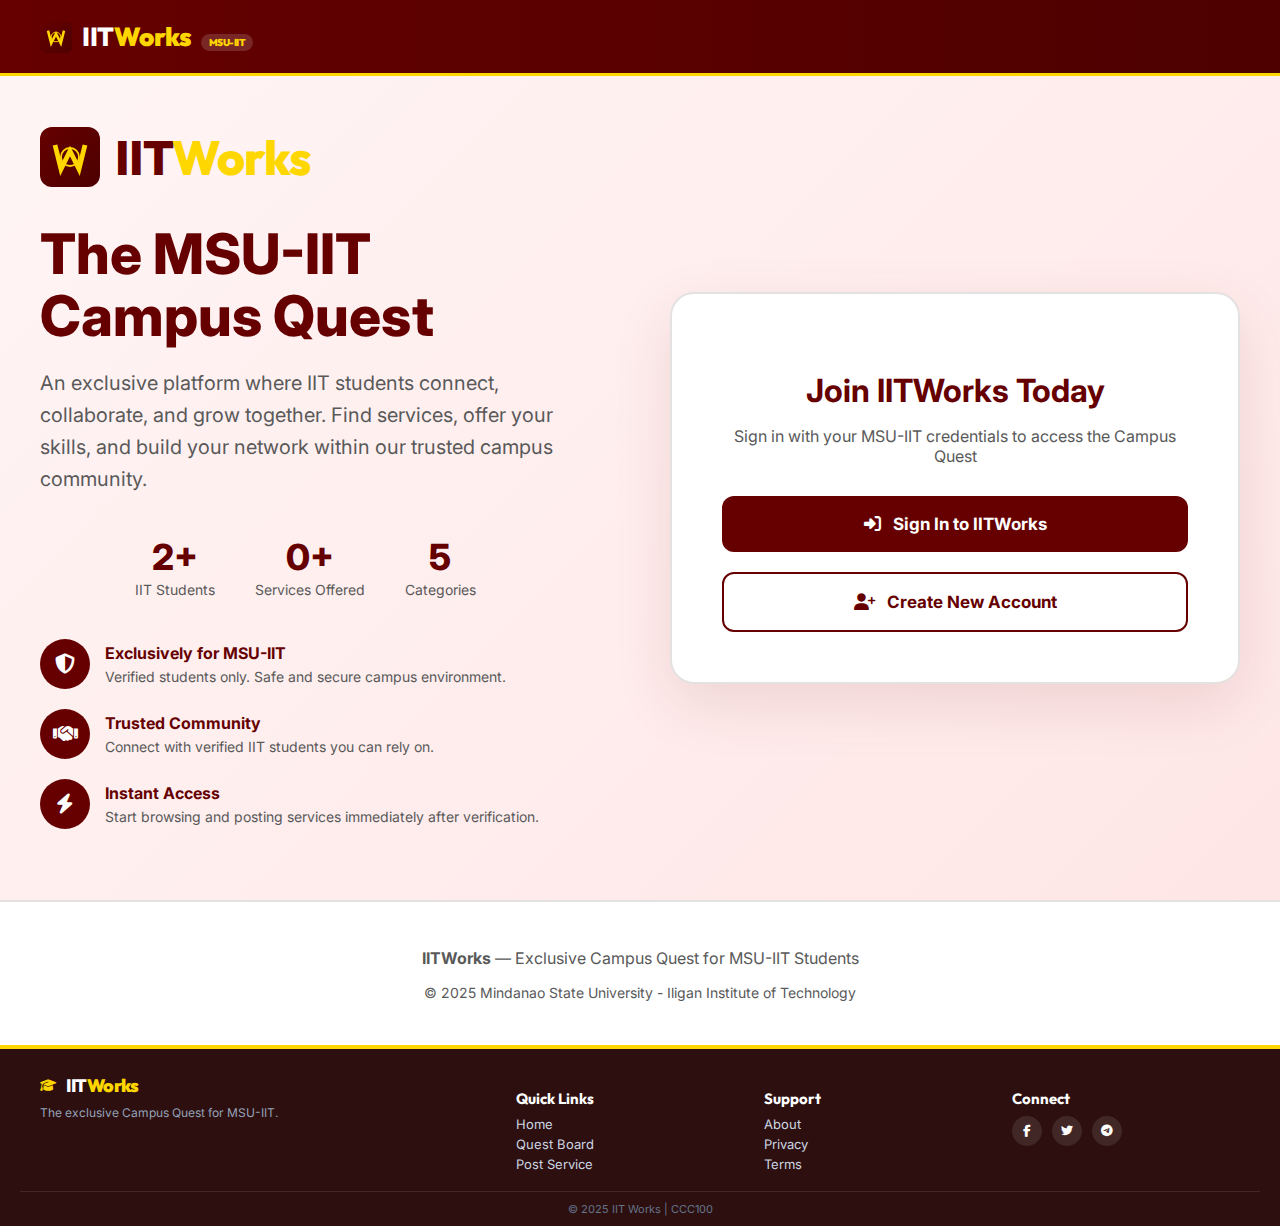
<file: admin.html>
<!DOCTYPE html>
<html lang="en">
<head>
  <meta charset="utf-8" />
  <meta name="viewport" content="width=device-width,initial-scale=1" />
  <title>Admin Panel — IITWorks MSU-IIT</title>
  
  <!-- Fonts & Icons -->
  <link href="https://fonts.googleapis.com/css2?family=Inter:wght@400;500;600;700&family=Outfit:wght@700;800&display=swap" rel="stylesheet">
  <link rel="stylesheet" href="https://cdnjs.cloudflare.com/ajax/libs/font-awesome/6.4.0/css/all.min.css">
  
  <!-- Common CSS -->
  <link rel="stylesheet" href="css/style.css">
  
  <style>
    .admin-container {
      max-width: 1200px;
      margin: 40px auto;
      padding: 20px;
    }
    
    .admin-header {
      text-align: center;
      margin-bottom: 40px;
      padding-bottom: 20px;
      border-bottom: 2px solid var(--border);
    }
    
    .admin-header h1 {
      color: var(--primary);
      font-size: 36px;
      margin-bottom: 10px;
    }
    
    .admin-tabs {
      display: flex;
      margin-bottom: 30px;
      background: #fff5f5;
      border-radius: 16px;
      padding: 6px;
      border: 2px solid var(--border);
    }
    
    .admin-tab {
      flex: 1;
      padding: 16px;
      text-align: center;
      font-weight: 700;
      cursor: pointer;
      color: var(--muted);
      border-radius: 12px;
      transition: all 0.3s;
      font-size: 16px;
    }
    
    .admin-tab:hover {
      background: rgba(102, 0, 0, 0.05);
    }
    
    .admin-tab.active {
      background: white;
      color: var(--primary);
      box-shadow: 0 4px 12px rgba(102, 0, 0, 0.1);
    }
    
    .admin-stats {
      display: grid;
      grid-template-columns: repeat(auto-fit, minmax(250px, 1fr));
      gap: 20px;
      margin-bottom: 40px;
    }
    
    .stat-card {
      background: white;
      padding: 25px;
      border-radius: 16px;
      border: 2px solid var(--border);
      text-align: center;
      box-shadow: 0 4px 12px rgba(0,0,0,0.05);
    }
    
    .stat-icon {
      width: 60px;
      height: 60px;
      background: linear-gradient(135deg, var(--primary), var(--primary-hover));
      color: white;
      border-radius: 50%;
      display: flex;
      align-items: center;
      justify-content: center;
      font-size: 24px;
      margin: 0 auto 15px;
    }
    
    .stat-number {
      font-size: 36px;
      font-weight: 800;
      color: var(--primary);
      display: block;
      margin-bottom: 5px;
    }
    
    .stat-label {
      color: var(--muted);
      font-size: 14px;
      font-weight: 600;
    }
    
    .admin-content {
      background: white;
      border-radius: 16px;
      padding: 30px;
      border: 2px solid var(--border);
      box-shadow: 0 8px 30px rgba(0,0,0,0.05);
    }
    
    .table-container {
      overflow-x: auto;
      margin-top: 20px;
    }
    
    .admin-table {
      width: 100%;
      border-collapse: collapse;
      font-size: 14px;
    }
    
    .admin-table th {
      background: #fff5f5;
      color: var(--primary);
      font-weight: 700;
      padding: 15px;
      text-align: left;
      border-bottom: 2px solid var(--border);
    }
    
    .admin-table td {
      padding: 15px;
      border-bottom: 1px solid var(--border);
      vertical-align: middle;
    }
    
    .admin-table tr:hover {
      background: #fff5f5;
    }
    
    .admin-table .actions {
      display: flex;
      gap: 10px;
    }
    
    .action-btn {
      padding: 8px 12px;
      border-radius: 6px;
      border: none;
      cursor: pointer;
      font-size: 12px;
      font-weight: 600;
      display: inline-flex;
      align-items: center;
      gap: 5px;
      transition: all 0.2s;
    }
    
    .delete-btn {
      background: #fee2e2;
      color: #dc2626;
      border: 1px solid #fecaca;
    }
    
    .delete-btn:hover {
      background: #dc2626;
      color: white;
    }
    
    .edit-btn {
      background: #dbeafe;
      color: #1d4ed8;
      border: 1px solid #bfdbfe;
    }
    
    .edit-btn:hover {
      background: #1d4ed8;
      color: white;
    }
    
    .role-badge {
      padding: 4px 12px;
      border-radius: 20px;
      font-size: 12px;
      font-weight: 700;
    }
    
    .role-admin {
      background: #fef3c7;
      color: #92400e;
    }
    
    .role-user {
      background: #d1fae5;
      color: #065f46;
    }
    
    .no-data {
      text-align: center;
      padding: 40px;
      color: var(--muted);
    }
    
    .search-box {
      margin-bottom: 20px;
      display: flex;
      gap: 10px;
    }
    
    .search-input {
      flex: 1;
      padding: 12px 16px;
      border: 2px solid #d1d5db;
      border-radius: 8px;
      font-size: 14px;
    }
    
    .search-input:focus {
      border-color: var(--primary);
      outline: none;
    }
    
    .category-stats {
      display: flex;
      flex-wrap: wrap;
      gap: 15px;
      margin-top: 20px;
    }
    
    .category-stat {
      padding: 10px 20px;
      background: #fff5f5;
      border-radius: 20px;
      font-size: 14px;
      font-weight: 600;
    }
    
    .category-stat.art {
      background: var(--art-tag);
      color: var(--art-text);
    }
    
    .category-stat.tech {
      background: var(--tech-tag);
      color: var(--tech-text);
    }
    
    .category-stat.acad {
      background: var(--acad-tag);
      color: var(--acad-text);
    }
    
    .category-stat.food {
      background: var(--food-tag);
      color: var(--food-text);
    }
    
    .category-stat.other {
      background: var(--other-tag);
      color: var(--other-text);
    }
    
    .delete-confirm-modal {
      position: fixed;
      top: 0;
      left: 0;
      width: 100%;
      height: 100%;
      background: rgba(0,0,0,0.5);
      display: flex;
      align-items: center;
      justify-content: center;
      z-index: 9999;
    }
    
    .delete-modal-content {
      background: white;
      padding: 30px;
      border-radius: 16px;
      max-width: 500px;
      width: 90%;
      box-shadow: 0 20px 60px rgba(0,0,0,0.3);
    }
    
    .delete-modal-header {
      color: #dc2626;
      margin-bottom: 15px;
      display: flex;
      align-items: center;
      gap: 10px;
    }
    
    .delete-modal-actions {
      display: flex;
      gap: 10px;
      justify-content: flex-end;
      margin-top: 20px;
    }
    
    @media (max-width: 768px) {
      .admin-table {
        font-size: 12px;
      }
      
      .admin-table th,
      .admin-table td {
        padding: 10px;
      }
      
      .actions {
        flex-direction: column;
      }
      
      .action-btn {
        width: 100%;
        justify-content: center;
      }
    }
  </style>
</head>
<body>

  <!-- Authentication check -->
  <script>
    document.addEventListener('DOMContentLoaded', function() {
        const user = JSON.parse(localStorage.getItem('currentUser') || 'null');
        if (!user || user.role !== 'admin') {
            // Redirect to landing page if not admin
            showSuccessMessage('Admin access required', 'error');
            setTimeout(() => {
                window.location.href = 'landing.html';
            }, 2000);
        }
    });
  </script>

  <header>
    <div class="hdr">
      <div class="nav-left">
        <a href="index.html" class="brand">
            <svg width="32" height="32" viewBox="0 0 100 100" xmlns="http://www.w3.org/2000/svg">
                <defs>
                    <linearGradient id="logoGrad" x1="0%" y1="0%" x2="100%" y2="100%">
                        <stop offset="0%" style="stop-color:#660000;stop-opacity:1" />
                        <stop offset="100%" style="stop-color:#4d0000;stop-opacity:1" />
                    </linearGradient>
                </defs>
                <rect x="0" y="0" width="100" height="100" rx="20" fill="url(#logoGrad)" />
                <path d="M25 30 L35 70 L50 40 L65 70 L75 30" stroke="#FFD700" stroke-width="8" fill="none"/>
                <circle cx="50" cy="50" r="15" fill="none" stroke="#FFD700" stroke-width="3"/>
            </svg>
            <div class="brand-text">IIT<span>Works</span> <span class="iit-badge">MSU-IIT</span></div>
        </a>
        <a href="index.html" class="nav-link">Home</a>
        <a href="directory.html" class="nav-link">Student Directory</a>
        <a href="admin.html" class="nav-link active">Admin Panel</a>
        <a href="landing2.html" style="background: var(--primary); color: white; padding: 8px 16px; border-radius: 20px; font-weight: 600; font-size: 13px; display: flex; align-items: center; gap: 6px; transition: 0.2s; text-decoration: none; border: 1px solid #FFD700; box-shadow: 0 2px 5px rgba(0,0,0,0.2);">
    <i class="fas fa-scroll"></i> Gig Quest
</a>
      </div>
      <div class="nav-right" id="navAuth">
        <!-- Will be populated by JavaScript -->
      </div>
    </div>
  </header>

  <div class="admin-container">
    <div class="admin-header">
      <h1><i class="fas fa-crown"></i> Admin Panel</h1>
      <p style="color: var(--muted);">Manage users, services, and platform settings</p>
    </div>
    
    <!-- Stats Cards -->
    <div class="admin-stats" id="adminStats">
      <div class="stat-card">
        <div class="stat-icon">
          <i class="fas fa-users"></i>
        </div>
        <span class="stat-number" id="totalUsers">0</span>
        <span class="stat-label">Total Users</span>
      </div>
      
      <div class="stat-card">
        <div class="stat-icon">
          <i class="fas fa-briefcase"></i>
        </div>
        <span class="stat-number" id="totalJobs">0</span>
        <span class="stat-label">Total Services</span>
      </div>
      
      <div class="stat-card">
        <div class="stat-icon">
          <i class="fas fa-user-check"></i>
        </div>
        <span class="stat-number" id="activeUsers">0</span>
        <span class="stat-label">Active Users</span>
      </div>
    </div>
    
    <!-- Category Stats -->
    <div style="margin-bottom: 30px;">
      <h3 style="color: var(--primary); margin-bottom: 15px;">Services by Category</h3>
      <div class="category-stats" id="categoryStats">
        <!-- Will be populated by JavaScript -->
      </div>
    </div>
    
    <!-- Admin Tabs -->
    <div class="admin-tabs">
      <div class="admin-tab active" onclick="switchAdminTab('services')">
        <i class="fas fa-briefcase"></i> All Services
      </div>
      <div class="admin-tab" onclick="switchAdminTab('users')">
        <i class="fas fa-users"></i> All Users
      </div>
    </div>
    
    <!-- Search Box -->
    <div class="search-box">
      <input type="text" class="search-input" id="adminSearch" placeholder="Search services or users..." onkeyup="adminSearch()">
    </div>
    
    <!-- Services Tab -->
    <div id="services-tab" class="admin-content">
      <h2 style="color: var(--primary); margin-bottom: 20px;">
        <i class="fas fa-briefcase"></i> Manage Services
      </h2>
      
      <div class="table-container">
        <table class="admin-table" id="servicesTable">
          <thead>
            <tr>
              <th>Service Title</th>
              <th>Posted By</th>
              <th>Category</th>
              <th>Price</th>
              <th>Date Posted</th>
              <th>Actions</th>
            </tr>
          </thead>
          <tbody id="servicesList">
            <!-- Will be populated by JavaScript -->
            <tr>
              <td colspan="6" class="no-data">
                <i class="fas fa-spinner fa-spin"></i> Loading services...
              </td>
            </tr>
          </tbody>
        </table>
      </div>
    </div>
    
    <!-- Users Tab -->
    <div id="users-tab" class="admin-content hidden">
      <h2 style="color: var(--primary); margin-bottom: 20px;">
        <i class="fas fa-users"></i> Manage Users
      </h2>
      
      <div class="table-container">
        <table class="admin-table" id="usersTable">
          <thead>
            <tr>
              <th>Name</th>
              <th>Email</th>
              <th>Course</th>
              <th>Role</th>
              <th>Services Posted</th>
              <th>Join Date</th>
              <th>Actions</th>
            </tr>
          </thead>
          <tbody id="usersList">
            <!-- Will be populated by JavaScript -->
            <tr>
              <td colspan="7" class="no-data">
                <i class="fas fa-spinner fa-spin"></i> Loading users...
              </td>
            </tr>
          </tbody>
        </table>
      </div>
    </div>
  </div>

  <!-- Delete Confirmation Modal -->
  <div id="deleteConfirmModal" class="delete-confirm-modal hidden">
    <div class="delete-modal-content">
      <div class="delete-modal-header">
        <i class="fas fa-exclamation-triangle" style="font-size: 24px;"></i>
        <h3 style="margin: 0;" id="deleteModalTitle">Confirm Delete</h3>
      </div>
      <p id="deleteModalMessage">Are you sure you want to delete this item?</p>
      <div class="delete-modal-actions">
        <button onclick="closeDeleteModal()" style="padding: 10px 20px; background: #e5e7eb; border: none; border-radius: 8px; cursor: pointer;">
          Cancel
        </button>
        <button onclick="confirmDeleteAction()" style="padding: 10px 20px; background: #dc2626; color: white; border: none; border-radius: 8px; cursor: pointer;">
          <i class="fas fa-trash"></i> Delete
        </button>
      </div>
    </div>
  </div>

  <!-- SUCCESS MESSAGE -->
  <div id="successMessage" class="success-message hidden">
      <i class="fas fa-check-circle" style="font-size: 20px;"></i>
      <div>
          <div style="font-weight: 700;" id="successTitle">Success!</div>
          <div style="font-size: 13px;" id="successSubtitle"></div>
      </div>
  </div>

  <!-- Common JS -->
  <script src="js/main.js"></script>
  <script src="js/auth.js"></script>
  <script src="js/admin.js"></script>
  
  <script>
    // Global variables for delete actions
    let currentDeleteType = ''; // 'job' or 'user'
    let currentDeleteId = null;
    let currentDeleteTitle = '';
    
    document.addEventListener('DOMContentLoaded', function() {
        // Check admin access
        const user = JSON.parse(localStorage.getItem('currentUser') || 'null');
        if (!user || user.role !== 'admin') {
            return;
        }
        
        // Initialize admin panel
        loadAdminStats();
        loadAllServices();
        loadAllUsers();
        updateNavForAuth();
    });
    
    function switchAdminTab(tab) {
        document.querySelectorAll('.admin-tab').forEach(t => t.classList.remove('active'));
        document.getElementById('services-tab').classList.toggle('hidden', tab !== 'services');
        document.getElementById('users-tab').classList.toggle('hidden', tab !== 'users');
        
        const activeTab = document.querySelector(`.admin-tab[onclick*="${tab}"]`);
        if (activeTab) activeTab.classList.add('active');
    }
    
    function loadAdminStats() {
        const stats = Admin.getStats();
        
        document.getElementById('totalUsers').textContent = stats.totalUsers;
        document.getElementById('totalJobs').textContent = stats.totalJobs;
        document.getElementById('activeUsers').textContent = stats.activeUsers;
        
        // Display category stats
        const categoryStatsDiv = document.getElementById('categoryStats');
        categoryStatsDiv.innerHTML = '';
        
        for (const [category, count] of Object.entries(stats.jobsByCategory)) {
            const categoryName = getCategoryName(category);
            const categoryDiv = document.createElement('div');
            categoryDiv.className = `category-stat ${category}`;
            categoryDiv.innerHTML = `
                <span>${categoryName}</span>
                <span style="margin-left: 8px; background: white; padding: 2px 8px; border-radius: 10px;">${count}</span>
            `;
            categoryStatsDiv.appendChild(categoryDiv);
        }
    }
    
    function loadAllServices() {
        const jobs = Admin.getAllJobsWithUsers();
        const servicesList = document.getElementById('servicesList');
        
        if (jobs.length === 0) {
            servicesList.innerHTML = `
                <tr>
                    <td colspan="6" class="no-data">
                        <i class="fas fa-inbox"></i>
                        <p>No services have been posted yet</p>
                    </td>
                </tr>
            `;
            return;
        }
        
        servicesList.innerHTML = '';
        
        jobs.sort((a, b) => b.id - a.id).forEach(job => {
            const row = document.createElement('tr');
            row.innerHTML = `
                <td>
                    <strong>${job.title}</strong><br>
                    <small style="color: var(--muted);">${job.description.substring(0, 60)}...</small>
                </td>
                <td>
                    <strong>${job.postedBy}</strong><br>
                    <small style="color: var(--muted);">${job.userEmail}</small>
                </td>
                <td>
                    <span class="badge-iitian">${getCategoryName(job.category)}</span>
                </td>
                <td>
                    <strong>${job.price}</strong>
                </td>
                <td>
                    ${new Date(job.id).toLocaleDateString()}<br>
                    <small style="color: var(--muted);">${job.posted}</small>
                </td>
                <td>
                    <div class="actions">
                        <button class="action-btn delete-btn" onclick="showDeleteJobModal(${job.id}, '${job.title.replace(/'/g, "\\'")}')">
                            <i class="fas fa-trash"></i> Delete
                        </button>
                    </div>
                </td>
            `;
            servicesList.appendChild(row);
        });
    }
    
    function loadAllUsers() {
        const users = Admin.getAllUsers();
        const jobs = JSON.parse(localStorage.getItem('iitWorksServices') || '[]');
        const usersList = document.getElementById('usersList');
        
        if (users.length === 0) {
            usersList.innerHTML = `
                <tr>
                    <td colspan="7" class="no-data">
                        <i class="fas fa-users"></i>
                        <p>No users found</p>
                    </td>
                </tr>
            `;
            return;
        }
        
        usersList.innerHTML = '';
        
        users.forEach(user => {
            // Count user's jobs
            const userJobs = jobs.filter(job => job.userId === user.id);
            const jobsCount = userJobs.length;
            
            // Format join date
            const joinDate = new Date(user.createdAt).toLocaleDateString();
            
            const row = document.createElement('tr');
            row.innerHTML = `
                <td>
                    <strong>${user.name}</strong>
                    ${user.role === 'admin' ? '<span class="badge-iitian" style="margin-left: 5px;">ADMIN</span>' : ''}
                </td>
                <td>${user.email}</td>
                <td>${user.course}</td>
                <td>
                    <span class="role-badge role-${user.role}">${user.role.toUpperCase()}</span>
                </td>
                <td>
                    <strong>${jobsCount}</strong> service${jobsCount !== 1 ? 's' : ''}
                </td>
                <td>${joinDate}</td>
                <td>
                    <div class="actions">
                        ${user.role !== 'admin' ? `
                        <button class="action-btn edit-btn" onclick="promoteToAdmin(${user.id})">
                            <i class="fas fa-crown"></i> Make Admin
                        </button>
                        ` : ''}
                        <button class="action-btn delete-btn" 
                                onclick="showDeleteUserModal(${user.id}, '${user.name.replace(/'/g, "\\'")}', ${jobsCount})"
                                ${user.role === 'admin' ? 'disabled style="opacity: 0.5;"' : ''}>
                            <i class="fas fa-trash"></i> Delete
                        </button>
                    </div>
                </td>
            `;
            usersList.appendChild(row);
        });
    }
    
    function adminSearch() {
        const searchTerm = document.getElementById('adminSearch').value.toLowerCase().trim();
        
        // Search in services table
        const serviceRows = document.querySelectorAll('#servicesList tr');
        serviceRows.forEach(row => {
            const text = row.textContent.toLowerCase();
            row.style.display = text.includes(searchTerm) ? '' : 'none';
        });
        
        // Search in users table
        const userRows = document.querySelectorAll('#usersList tr');
        userRows.forEach(row => {
            const text = row.textContent.toLowerCase();
            row.style.display = text.includes(searchTerm) ? '' : 'none';
        });
    }
    
    function showDeleteJobModal(jobId, jobTitle) {
        currentDeleteType = 'job';
        currentDeleteId = jobId;
        currentDeleteTitle = jobTitle;
        
        document.getElementById('deleteModalTitle').textContent = 'Delete Service';
        document.getElementById('deleteModalMessage').innerHTML = `
            Are you sure you want to delete the service:<br>
            <strong>"${jobTitle}"</strong>?<br><br>
            <span style="color: #dc2626;">
                <i class="fas fa-exclamation-triangle"></i> 
                This action cannot be undone.
            </span>
        `;
        
        document.getElementById('deleteConfirmModal').classList.remove('hidden');
    }
    
    function showDeleteUserModal(userId, userName, jobsCount) {
        currentDeleteType = 'user';
        currentDeleteId = userId;
        currentDeleteTitle = userName;
        
        let jobsWarning = '';
        if (jobsCount > 0) {
            jobsWarning = `<br><span style="color: #dc2626;">
                <i class="fas fa-exclamation-triangle"></i> 
                This will also delete ${jobsCount} service${jobsCount !== 1 ? 's' : ''} posted by this user.
            </span>`;
        }
        
        document.getElementById('deleteModalTitle').textContent = 'Delete User';
        document.getElementById('deleteModalMessage').innerHTML = `
            Are you sure you want to delete the user:<br>
            <strong>"${userName}"</strong>?${jobsWarning}<br><br>
            <span style="color: #dc2626;">
                <i class="fas fa-exclamation-triangle"></i> 
                This action cannot be undone.
            </span>
        `;
        
        document.getElementById('deleteConfirmModal').classList.remove('hidden');
    }
    
    function closeDeleteModal() {
        document.getElementById('deleteConfirmModal').classList.add('hidden');
        currentDeleteType = '';
        currentDeleteId = null;
        currentDeleteTitle = '';
    }
    
    function confirmDeleteAction() {
        if (currentDeleteType === 'job') {
            deleteJob(currentDeleteId);
        } else if (currentDeleteType === 'user') {
            deleteUser(currentDeleteId);
        }
        closeDeleteModal();
    }
    
    function deleteJob(jobId) {
        const result = Admin.deleteJob(jobId);
        
        if (result.success) {
            showSuccessMessage(`Service deleted: "${result.jobTitle}"`);
            loadAllServices();
            loadAdminStats(); // Update stats
        } else {
            showSuccessMessage(result.message, 'error');
        }
    }
    
    function deleteUser(userId) {
        const result = Admin.deleteUser(userId);
        
        if (result.success) {
            showSuccessMessage(`User "${result.userName}" deleted. ${result.jobsDeleted} service${result.jobsDeleted !== 1 ? 's were' : ' was'} also removed.`);
            loadAllUsers();
            loadAllServices(); // Update services list
            loadAdminStats(); // Update stats
        } else {
            showSuccessMessage(result.message, 'error');
        }
    }
    
    function promoteToAdmin(userId) {
        if (confirm('Are you sure you want to make this user an admin?')) {
            const result = Admin.updateUserRole(userId, 'admin');
            
            if (result.success) {
                showSuccessMessage(`User "${result.userName}" is now an admin`);
                loadAllUsers();
            } else {
                showSuccessMessage(result.message, 'error');
            }
        }
    }
  </script>
<footer>

    <div class="footer-container">

        

        <div class="footer-col footer-brand">

            <div class="brand">

                <i class="fa-solid fa-graduation-cap" style="color: #FFD700;"></i>

                <div class="brand-text">IIT<span>Works</span></div>

            </div>

            <p>The exclusive Campus Quest for MSU-IIT.</p>

        </div>


        <div class="footer-col">

            <h3>Quick Links</h3>

            <ul class="footer-links">

                <li><a href="index.html">Home</a></li>

                <li><a href="landing2.html">Quest Board</a></li>

                <li><a href="post2.html">Post Service</a></li>

            </ul>

        </div>


        <div class="footer-col">

            <h3>Support</h3>

            <ul class="footer-links">

                <li><a href="#">About</a></li>

                <li><a href="#">Privacy</a></li>

                <li><a href="#">Terms</a></li>

            </ul>

        </div>


        <div class="footer-col">

            <h3>Connect</h3>

            <div class="social-icons">

                <a href="#" class="social-btn"><i class="fab fa-facebook-f"></i></a>

                <a href="#" class="social-btn"><i class="fab fa-twitter"></i></a>

                <a href="#" class="social-btn"><i class="fab fa-telegram-plane"></i></a>

            </div>

        </div>


    </div>


    <div class="footer-bottom">

        &copy; 2025 IIT Works | CCC100

    </div>

</footer>
</body>
</html>
</file>
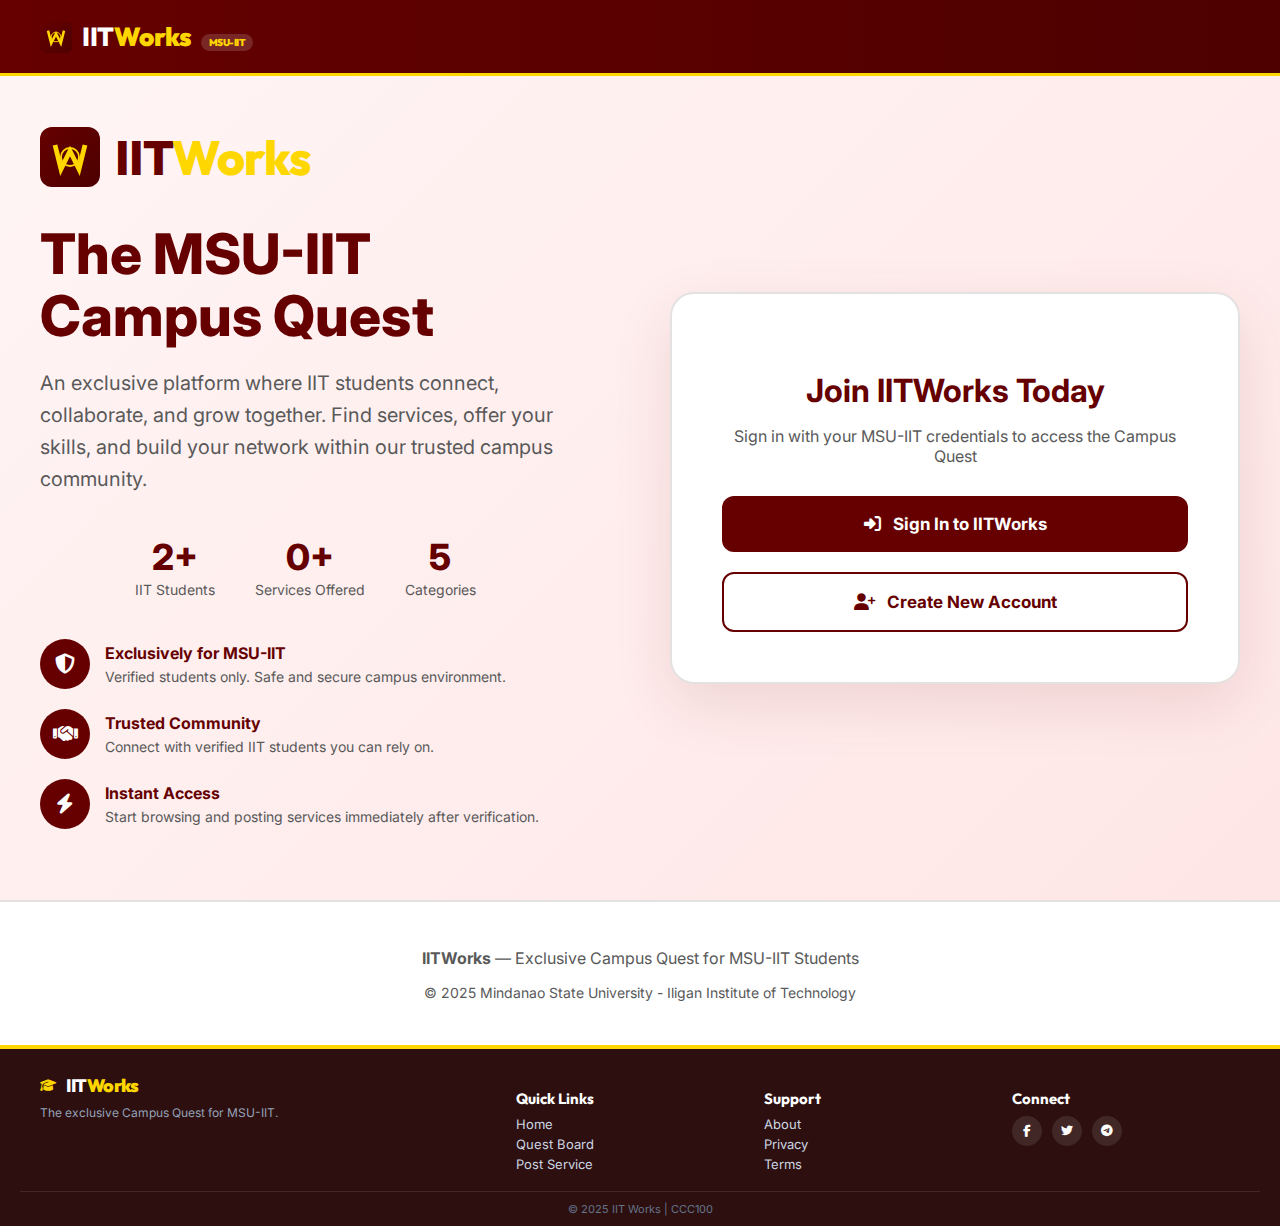
<file: landing.html>
<!DOCTYPE html>
<html lang="en">
<head>
  <meta charset="utf-8" />
  <meta name="viewport" content="width=device-width,initial-scale=1" />
  <title>IITWorks — MSU-IIT Campus Quest</title>
  
  <!-- Fonts & Icons -->
  <link href="https://fonts.googleapis.com/css2?family=Inter:wght@400;500;600;700&family=Outfit:wght@700;800&display=swap" rel="stylesheet">
  <link rel="stylesheet" href="https://cdnjs.cloudflare.com/ajax/libs/font-awesome/6.4.0/css/all.min.css">
  
  <!-- Common CSS -->
  <link rel="stylesheet" href="css/style.css">
  
  <style>
    /* Landing page specific styles */
    .landing-container {
      min-height: 100vh;
      background: linear-gradient(135deg, #fff5f5 0%, #ffe6e6 100%);
      display: flex;
      flex-direction: column;
    }
    
    .landing-header {
      background: linear-gradient(90deg, var(--primary), var(--primary-hover));
      padding: 20px;
      border-bottom: 3px solid var(--accent);
    }
    
    .landing-content {
      flex: 1;
      display: flex;
      align-items: center;
      justify-content: center;
      padding: 40px 20px;
    }
    
    .landing-hero {
      max-width: 1200px;
      display: grid;
      grid-template-columns: 1fr 1fr;
      gap: 60px;
      align-items: center;
    }
    
    .hero-left {
      padding-right: 40px;
    }
    
    .hero-logo {
      display: flex;
      align-items: center;
      gap: 15px;
      margin-bottom: 30px;
    }
    
    .hero-logo-text {
      font-family: 'Outfit', sans-serif;
      font-size: 48px;
      color: var(--primary);
      font-weight: 800;
      letter-spacing: -1px;
    }
    
    .hero-logo-text span {
      color: var(--accent);
    }
    
    .hero-title {
      font-size: 56px;
      font-weight: 800;
      color: var(--primary);
      margin-bottom: 20px;
      line-height: 1.1;
    }
    
    .hero-subtitle {
      font-size: 20px;
      color: var(--muted);
      margin-bottom: 40px;
      line-height: 1.6;
    }
    
    .hero-features {
      margin-top: 40px;
    }
    
    .feature-item {
      display: flex;
      align-items: center;
      gap: 15px;
      margin-bottom: 20px;
    }
    
    .feature-icon {
      width: 50px;
      height: 50px;
      background: var(--primary);
      color: white;
      border-radius: 50%;
      display: flex;
      align-items: center;
      justify-content: center;
      font-size: 20px;
    }
    
    .feature-text h4 {
      margin: 0 0 5px 0;
      color: var(--primary);
      font-weight: 700;
    }
    
    .feature-text p {
      margin: 0;
      color: var(--muted);
      font-size: 14px;
    }
    
    .hero-right {
      background: white;
      border-radius: 24px;
      padding: 50px;
      box-shadow: 0 20px 60px rgba(102, 0, 0, 0.1);
      border: 2px solid var(--border);
    }
    
    .auth-box {
      text-align: center;
    }
    
    .auth-box h2 {
      font-size: 32px;
      color: var(--primary);
      margin-bottom: 10px;
    }
    
    .auth-box p {
      color: var(--muted);
      margin-bottom: 30px;
    }
    
    .auth-buttons {
      display: flex;
      flex-direction: column;
      gap: 20px;
      margin-top: 30px;
    }
    
    .auth-btn {
      padding: 18px;
      border-radius: 12px;
      font-weight: 700;
      font-size: 17px;
      cursor: pointer;
      transition: all 0.3s;
      display: flex;
      align-items: center;
      justify-content: center;
      gap: 12px;
      text-decoration: none;
    }
    
    .auth-btn-primary {
      background: var(--primary);
      color: white;
      border: none;
    }
    
    .auth-btn-primary:hover {
      background: var(--primary-hover);
      transform: translateY(-2px);
      box-shadow: 0 8px 20px rgba(102, 0, 0, 0.2);
    }
    
    .auth-btn-secondary {
      background: white;
      color: var(--primary);
      border: 2px solid var(--primary);
    }
    
    .auth-btn-secondary:hover {
      background: #fff5f5;
      transform: translateY(-2px);
    }
    
    .test-accounts-landing {
      background: #fff5f5;
      padding: 25px;
      border-radius: 16px;
      border: 2px dashed var(--primary);
      margin-top: 40px;
      text-align: left;
    }
    
    .test-accounts-landing h4 {
      color: var(--primary);
      margin-bottom: 15px;
      display: flex;
      align-items: center;
      gap: 10px;
    }
    
    .test-account-landing {
      padding: 15px;
      background: white;
      border-radius: 12px;
      margin: 10px 0;
      border: 1px solid var(--border);
    }
    
    .test-account-landing strong {
      color: var(--primary);
      display: block;
      margin-bottom: 8px;
    }
    
    .test-account-landing code {
      background: #f3f2f1;
      padding: 4px 8px;
      border-radius: 6px;
      font-family: monospace;
      color: var(--text);
    }
    
    .landing-footer {
      text-align: center;
      padding: 30px;
      background: white;
      border-top: 2px solid var(--border);
      color: var(--muted);
    }
    
    .stats-container {
      display: flex;
      justify-content: center;
      gap: 40px;
      margin: 30px 0;
      flex-wrap: wrap;
    }
    
    .stat-item {
      text-align: center;
    }
    
    .stat-number {
      font-size: 36px;
      font-weight: 800;
      color: var(--primary);
      display: block;
    }
    
    .stat-label {
      font-size: 14px;
      color: var(--muted);
    }
    
    @media (max-width: 900px) {
      .landing-hero {
        grid-template-columns: 1fr;
        gap: 40px;
      }
      
      .hero-left {
        padding-right: 0;
        text-align: center;
      }
      
      .hero-title {
        font-size: 42px;
      }
      
      .hero-logo-text {
        font-size: 36px;
      }
      
      .hero-right {
        padding: 30px;
      }
      
      .feature-item {
        justify-content: center;
      }
    }
    
    @media (max-width: 480px) {
      .hero-title {
        font-size: 32px;
      }
      
      .hero-right {
        padding: 20px;
      }
      
      .auth-btn {
        padding: 15px;
        font-size: 16px;
      }
      
      .stats-container {
        gap: 20px;
      }
      
      .stat-number {
        font-size: 28px;
      }
    }
  </style>
</head>
<body>
  <div class="landing-container">
    <div class="landing-header">
      <div class="hdr">
        <div class="nav-left">
          <a href="landing.html" class="brand">
            <svg width="32" height="32" viewBox="0 0 100 100" xmlns="http://www.w3.org/2000/svg">
              <defs>
                <linearGradient id="logoGrad" x1="0%" y1="0%" x2="100%" y2="100%">
                  <stop offset="0%" style="stop-color:#660000;stop-opacity:1" />
                  <stop offset="100%" style="stop-color:#4d0000;stop-opacity:1" />
                </linearGradient>
              </defs>
              <rect x="0" y="0" width="100" height="100" rx="20" fill="url(#logoGrad)" />
              <path d="M25 30 L35 70 L50 40 L65 70 L75 30" stroke="#FFD700" stroke-width="8" fill="none"/>
              <circle cx="50" cy="50" r="15" fill="none" stroke="#FFD700" stroke-width="3"/>
            </svg>
            <div class="brand-text">IIT<span>Works</span> <span class="iit-badge">MSU-IIT</span></div>
          </a>
        </div>
        <div class="nav-right">
          <a href="auth.html" class="sign-in">
            <i class="fas fa-sign-in-alt"></i> Sign In
          </a>
        </div>
      </div>
    </div>
    
    <div class="landing-content">
      <div class="landing-hero">
        <div class="hero-left">
          <div class="hero-logo">
            <svg width="60" height="60" viewBox="0 0 100 100" xmlns="http://www.w3.org/2000/svg">
              <defs>
                <linearGradient id="logoGrad2" x1="0%" y1="0%" x2="100%" y2="100%">
                  <stop offset="0%" style="stop-color:#660000;stop-opacity:1" />
                  <stop offset="100%" style="stop-color:#4d0000;stop-opacity:1" />
                </linearGradient>
              </defs>
              <rect x="0" y="0" width="100" height="100" rx="20" fill="url(#logoGrad2)" />
              <path d="M25 30 L35 70 L50 40 L65 70 L75 30" stroke="#FFD700" stroke-width="8" fill="none"/>
              <circle cx="50" cy="50" r="15" fill="none" stroke="#FFD700" stroke-width="3"/>
            </svg>
            <div class="hero-logo-text">IIT<span>Works</span></div>
          </div>
          
          <h1 class="hero-title">The MSU-IIT<br>Campus Quest</h1>
          <p class="hero-subtitle">
            An exclusive platform where IIT students connect, collaborate, and grow together. 
            Find services, offer your skills, and build your network within our trusted campus community.
          </p>
          
          <div class="stats-container">
            <div class="stat-item">
              <span class="stat-number" id="userCount">150+</span>
              <span class="stat-label">IIT Students</span>
            </div>
            <div class="stat-item">
              <span class="stat-number" id="serviceCount">80+</span>
              <span class="stat-label">Services Offered</span>
            </div>
            <div class="stat-item">
              <span class="stat-number" id="categoryCount">5</span>
              <span class="stat-label">Categories</span>
            </div>
          </div>
          
          <div class="hero-features">
            <div class="feature-item">
              <div class="feature-icon">
                <i class="fas fa-shield-alt"></i>
              </div>
              <div class="feature-text">
                <h4>Exclusively for MSU-IIT</h4>
                <p>Verified students only. Safe and secure campus environment.</p>
              </div>
            </div>
            
            <div class="feature-item">
              <div class="feature-icon">
                <i class="fas fa-handshake"></i>
              </div>
              <div class="feature-text">
                <h4>Trusted Community</h4>
                <p>Connect with verified IIT students you can rely on.</p>
              </div>
            </div>
            
            <div class="feature-item">
              <div class="feature-icon">
                <i class="fas fa-bolt"></i>
              </div>
              <div class="feature-text">
                <h4>Instant Access</h4>
                <p>Start browsing and posting services immediately after verification.</p>
              </div>
            </div>
          </div>
        </div>
        
        <div class="hero-right">
          <div class="auth-box">
            <h2>Join IITWorks Today</h2>
            <p>Sign in with your MSU-IIT credentials to access the Campus Quest</p>
            
            <div class="auth-buttons">
              <a href="auth.html" class="auth-btn auth-btn-primary">
                <i class="fas fa-sign-in-alt"></i> Sign In to IITWorks
              </a>
              <a href="auth.html" class="auth-btn auth-btn-secondary">
                <i class="fas fa-user-plus"></i> Create New Account
              </a>
            </div>
              </div>
            </div>
          </div>
        </div>
      </div>
    </div>
    
    <div class="landing-footer">
      <p><strong>IITWorks</strong> — Exclusive Campus Quest for MSU-IIT Students</p>
      <p style="font-size: 14px; margin-top: 10px;">© 2025 Mindanao State University - Iligan Institute of Technology</p>
    </div>
  </div>

  <script>
    // Update stats with real data
    document.addEventListener('DOMContentLoaded', function() {
      // Get user count from localStorage
      const users = JSON.parse(localStorage.getItem('iitWorksUsers') || '[]');
      const services = JSON.parse(localStorage.getItem('iitWorksServices') || '[]');
      
      // Update counts
      document.getElementById('userCount').textContent = users.length + '+';
      document.getElementById('serviceCount').textContent = services.length + '+';
    });
  </script>
<footer>

    <div class="footer-container">

        

        <div class="footer-col footer-brand">

            <div class="brand">

                <i class="fa-solid fa-graduation-cap" style="color: #FFD700;"></i>

                <div class="brand-text">IIT<span>Works</span></div>

            </div>

            <p>The exclusive Campus Quest for MSU-IIT.</p>

        </div>


        <div class="footer-col">

            <h3>Quick Links</h3>

            <ul class="footer-links">

                <li><a href="index.html">Home</a></li>

                <li><a href="landing2.html">Quest Board</a></li>

                <li><a href="post2.html">Post Service</a></li>

            </ul>

        </div>


        <div class="footer-col">

            <h3>Support</h3>

            <ul class="footer-links">

                <li><a href="#">About</a></li>

                <li><a href="#">Privacy</a></li>

                <li><a href="#">Terms</a></li>

            </ul>

        </div>


        <div class="footer-col">

            <h3>Connect</h3>

            <div class="social-icons">

                <a href="#" class="social-btn"><i class="fab fa-facebook-f"></i></a>

                <a href="#" class="social-btn"><i class="fab fa-twitter"></i></a>

                <a href="#" class="social-btn"><i class="fab fa-telegram-plane"></i></a>

            </div>

        </div>


    </div>


    <div class="footer-bottom">

        &copy; 2025 IIT Works | CCC100

    </div>

</footer>
</body>
</html>
</file>
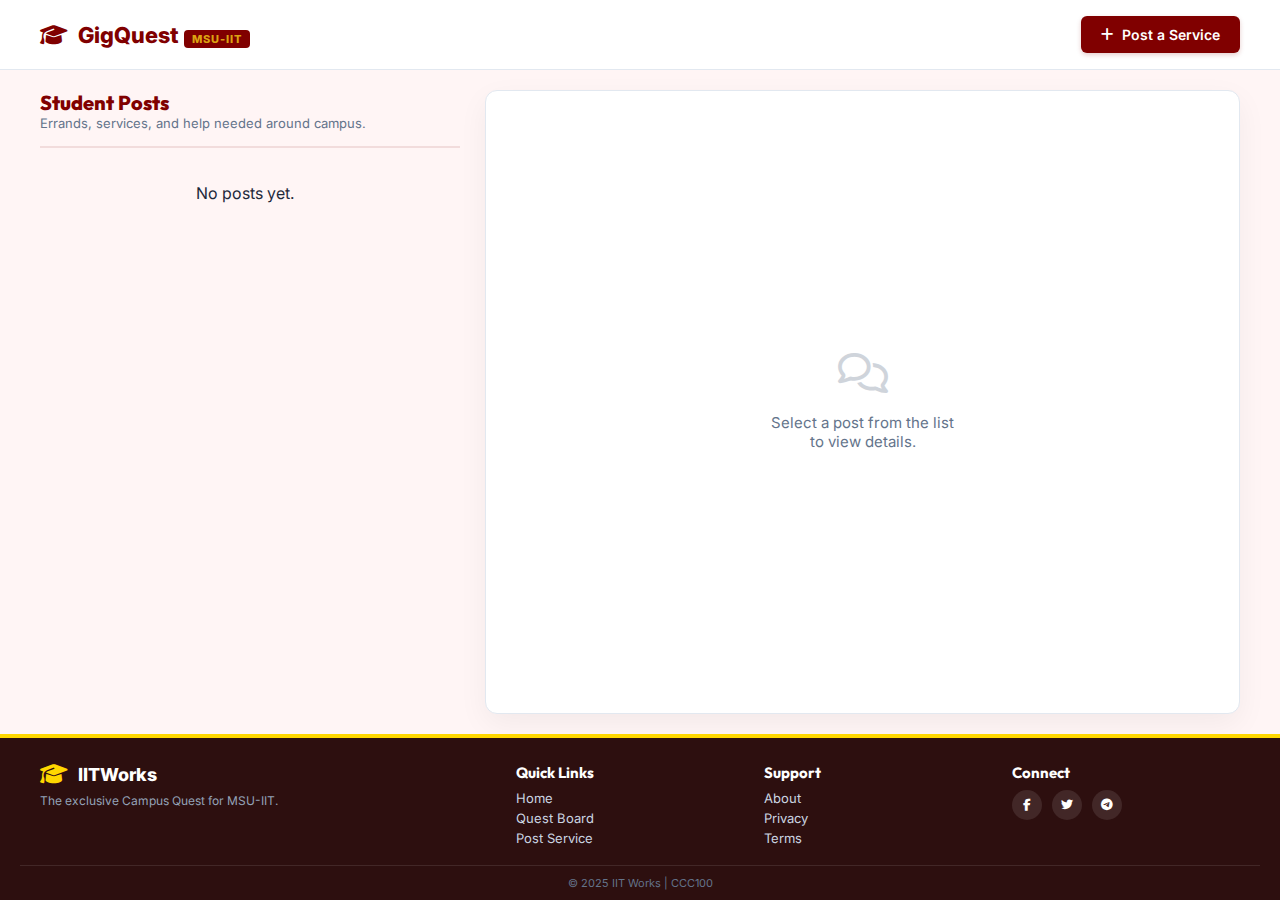
<file: landing2.html>
<!DOCTYPE html>
<html lang="en">
<head>
  <meta charset="utf-8" />
  <meta name="viewport" content="width=device-width,initial-scale=1" />
  <title>Gig Quest | Student Feed</title>
  
  <link href="https://fonts.googleapis.com/css2?family=Inter:wght@400;500;600;700&family=Outfit:wght@700;800&display=swap" rel="stylesheet">
  <link rel="stylesheet" href="https://cdnjs.cloudflare.com/ajax/libs/font-awesome/6.4.0/css/all.min.css">
  <link rel="stylesheet" href="css/style2.css">

  <style>
    /* --- NEW STYLES FOR ACCEPT BUTTON & MODAL --- */
    
    /* The Big Accept Button */
    .btn-accept-quest {
        width: 100%;
        padding: 18px;
        background: #10b981; /* Success Green */
        color: white;
        border: none;
        border-radius: 12px;
        font-weight: 800;
        font-size: 18px;
        text-transform: uppercase;
        cursor: pointer;
        letter-spacing: 1px;
        box-shadow: 0 4px 15px rgba(16, 185, 129, 0.4);
        transition: transform 0.2s, background 0.2s;
        margin-top: 20px;
        display: flex;
        align-items: center;
        justify-content: center;
        gap: 10px;
    }
    .btn-accept-quest:hover {
        background: #059669;
        transform: translateY(-2px);
    }
    .btn-accept-quest i { font-size: 22px; }

    /* The Floating Page (Modal) Overlay */
    .modal-overlay {
        position: fixed;
        top: 0; left: 0; width: 100%; height: 100%;
        background: rgba(0, 0, 0, 0.6);
        backdrop-filter: blur(4px);
        z-index: 9999;
        display: none; /* Hidden by default */
        align-items: center;
        justify-content: center;
        opacity: 0;
        transition: opacity 0.3s ease;
    }
    .modal-overlay.show { display: flex; opacity: 1; }

    /* The Modal Box */
    .modal-box {
        background: white;
        width: 90%;
        max-width: 450px;
        border-radius: 20px;
        padding: 30px;
        text-align: center;
        position: relative;
        transform: scale(0.8);
        transition: transform 0.3s cubic-bezier(0.175, 0.885, 0.32, 1.275);
        box-shadow: 0 20px 50px rgba(0,0,0,0.2);
    }
    .modal-overlay.show .modal-box { transform: scale(1); }

    .modal-icon {
        width: 80px; height: 80px;
        background: #ecfdf5;
        color: #10b981;
        border-radius: 50%;
        display: flex; align-items: center; justify-content: center;
        font-size: 35px;
        margin: 0 auto 20px;
    }

    .modal-contact-row {
        background: #f8fafc;
        border: 1px solid #e2e8f0;
        padding: 15px;
        border-radius: 12px;
        margin-bottom: 15px;
        display: flex;
        align-items: center;
        justify-content: space-between;
        text-align: left;
    }

    .btn-close-modal {
        margin-top: 15px;
        background: transparent;
        border: 2px solid #e2e8f0;
        padding: 10px 20px;
        border-radius: 8px;
        font-weight: 600;
        color: #64748b;
        cursor: pointer;
    }
    .btn-close-modal:hover { border-color: #cbd5e1; color: #334155; }

  </style>
</head>
<body>

  <header>
    <div class="hdr">
      <div class="nav-left">
        <a href="index.html" class="brand">
            <i class="fa-solid fa-graduation-cap"></i>
            <div class="brand-text">Gig<span>Quest</span> <span class="iit-badge">MSU-IIT</span></div>
        </a>
      </div>
      <div class="nav-right">
        <a href="post2.html" class="btn-post">
            <i class="fas fa-plus"></i> Post a Service
        </a>
      </div>
    </div>
  </header>

  <div class="main-wrapper">
    <div class="grid-layout">
        
        <div class="feed-section">
            <div class="feed-header">
                <h2 class="feed-title">Student Posts</h2>
                <p class="feed-subtitle">Errands, services, and help needed around campus.</p>
            </div>
            
            <div class="feed-list" id="feedList">
                </div>
        </div>

        <div class="details-pane" id="detailsPane">
            <i class="fas fa-times close-pane" onclick="closeDetails()" style="display:none;"></i>
            
            <div id="emptyState" style="height:100%; display:flex; flex-direction:column; align-items:center; justify-content:center; text-align:center; padding:20px; color:var(--muted);">
                <i class="far fa-comments" style="font-size: 40px; margin-bottom: 20px; opacity:0.3;"></i>
                <p style="font-size:15px;">Select a post from the list<br>to view details.</p>
            </div>

            <div id="detailContent" class="pane-content">
                <div class="detail-badge" id="d-type">ERRAND</div>
                
                <h1 class="detail-title" id="d-title">Title Goes Here</h1>
                
                <div class="detail-user">
                    <div class="user-avatar" id="d-avatar">JD</div>
                    <div>
                        <div style="font-weight:700; font-size:15px;" id="d-name">Student Name</div>
                        <div style="font-size:12px; color:var(--muted);">Verified Student • <span id="d-loc">Location</span></div>
                    </div>
                    <div style="margin-left:auto; font-weight:800; font-size:20px; color:var(--success);" id="d-price">₱0</div>
                </div>

                <div class="detail-desc" id="d-desc">Description text...</div>

                <button class="btn-accept-quest" onclick="openAcceptModal()">
                    <i class="fas fa-check-circle"></i> Accept Quest
                </button>

            </div>
        </div>

    </div>
  </div>

  <div class="modal-overlay" id="questModal">
      <div class="modal-box">
          <div class="modal-icon"><i class="fas fa-handshake"></i></div>
          <h2 style="font-family:'Outfit'; font-size:24px; margin-bottom:10px;">Quest Accepted!</h2>
          <p style="color:#64748b; margin-bottom:25px; font-size:14px;">You have committed to this task. Here are the contact details of the student:</p>
          
          <div class="modal-contact-row">
              <span style="font-weight:600; color:#64748b;"><i class="fas fa-phone"></i> Mobile</span>
              <span style="font-weight:700; color:#1e293b;" id="m-phone">0917-000-0000</span>
          </div>
          
          <div class="modal-contact-row">
              <span style="font-weight:600; color:#64748b;"><i class="fab fa-facebook-messenger"></i> Messenger</span>
              <a href="#" target="_blank" id="m-messenger" style="font-weight:700; color:#0088cc; text-decoration:underline;">Open Chat</a>
          </div>

          <button class="btn-close-modal" onclick="closeModal()">Close</button>
      </div>
  </div>

  <script>
    // 1. DATA
    const defaultPosts = [
    ];

    let currentActiveQuest = null; // Stores the currently viewed quest data

    // GET SAVED POSTS
    const savedPosts = JSON.parse(localStorage.getItem('campusPosts')) || [];
    const posts = [...savedPosts, ...defaultPosts];

    // 2. RENDER FEED
    const list = document.getElementById('feedList');
    
    function render() {
        if(posts.length === 0) {
            list.innerHTML = '<div style="padding:20px; text-align:center;">No posts yet.</div>';
            return;
        }

        list.innerHTML = posts.map(p => `
            <div class="post-card" onclick="loadDetail(${p.id}, this)">
                <div class="post-header">
                    <div class="post-title">${p.title}</div>
                    <div class="post-price">${p.price}</div>
                </div>
                <div class="post-meta">
                    <span><i class="fas fa-user-circle"></i> ${p.name}</span>
                    <span><i class="fas fa-map-marker-alt"></i> ${p.location}</span>
                </div>
            </div>
        `).join('');
    }

    // 3. LOAD DETAIL
    function loadDetail(id, card) {
        document.querySelectorAll('.post-card').forEach(c => c.classList.remove('active'));
        card.classList.add('active');

        // Find and store the current quest data
        currentActiveQuest = posts.find(item => item.id === id);
        const p = currentActiveQuest;

        document.getElementById('d-type').textContent = p.type;
        document.getElementById('d-title').textContent = p.title;
        document.getElementById('d-price').textContent = p.price;
        document.getElementById('d-name').textContent = p.name;
        document.getElementById('d-avatar').textContent = p.initials;
        document.getElementById('d-loc').textContent = p.location;
        document.getElementById('d-desc').textContent = p.desc;

        document.getElementById('emptyState').style.display = 'none';
        document.getElementById('detailContent').classList.add('active');

        if(window.innerWidth <= 900) {
            document.getElementById('detailsPane').classList.add('show');
            document.querySelector('.close-pane').style.display = 'block';
        }
    }

    // 4. MODAL LOGIC
    function openAcceptModal() {
        if(!currentActiveQuest) return;

        // Populate Modal Data
        document.getElementById('m-phone').textContent = currentActiveQuest.phone;
        
        if(currentActiveQuest.messenger && currentActiveQuest.messenger !== "#") {
            const link = document.getElementById('m-messenger');
            link.href = "https://m.me/" + currentActiveQuest.messenger;
            link.style.display = "inline";
            link.textContent = "Open Chat";
        } else {
             document.getElementById('m-messenger').textContent = "Not provided";
             document.getElementById('m-messenger').style.textDecoration = "none";
             document.getElementById('m-messenger').style.color = "#999";
        }

        // Show Modal
        const modal = document.getElementById('questModal');
        modal.classList.add('show');
    }

    function closeModal() {
        document.getElementById('questModal').classList.remove('show');
    }

    function closeDetails() {
        document.getElementById('detailsPane').classList.remove('show');
    }

    // Initialize
    render();
  </script>
<footer>

    <div class="footer-container">

        

        <div class="footer-col footer-brand">

            <div class="brand">

                <i class="fa-solid fa-graduation-cap" style="color: #FFD700;"></i>

                <div class="brand-text">IIT<span>Works</span></div>

            </div>

            <p>The exclusive Campus Quest for MSU-IIT.</p>

        </div>


        <div class="footer-col">

            <h3>Quick Links</h3>

            <ul class="footer-links">

                <li><a href="index.html">Home</a></li>

                <li><a href="landing2.html">Quest Board</a></li>

                <li><a href="post2.html">Post Service</a></li>

            </ul>

        </div>


        <div class="footer-col">

            <h3>Support</h3>

            <ul class="footer-links">

                <li><a href="#">About</a></li>

                <li><a href="#">Privacy</a></li>

                <li><a href="#">Terms</a></li>

            </ul>

        </div>


        <div class="footer-col">

            <h3>Connect</h3>

            <div class="social-icons">

                <a href="#" class="social-btn"><i class="fab fa-facebook-f"></i></a>

                <a href="#" class="social-btn"><i class="fab fa-twitter"></i></a>

                <a href="#" class="social-btn"><i class="fab fa-telegram-plane"></i></a>

            </div>

        </div>


    </div>


    <div class="footer-bottom">

        &copy; 2025 IIT Works | CCC100

    </div>

</footer>
</body>
</html>
</file>
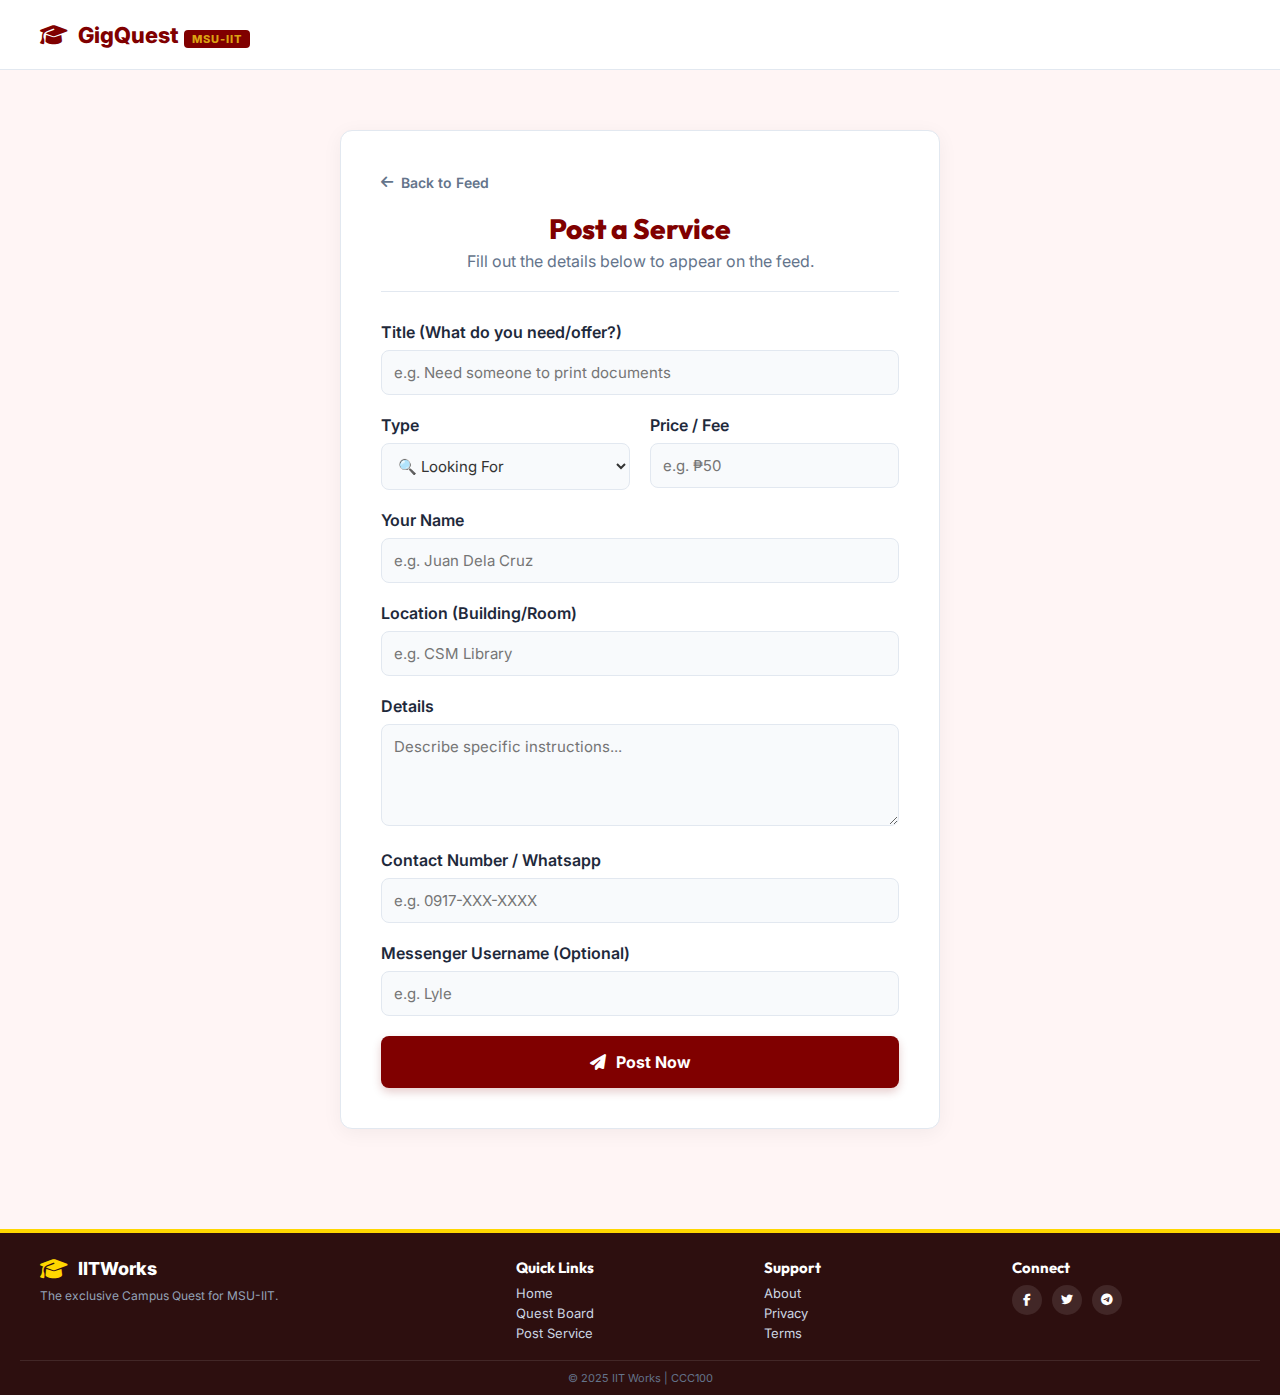
<file: post2.html>
<!DOCTYPE html>
<html lang="en">
<head>
  <meta charset="utf-8" />
  <meta name="viewport" content="width=device-width,initial-scale=1" />
  <title>Post a Service | GigQuest</title>
  
  <link href="https://fonts.googleapis.com/css2?family=Inter:wght@400;500;600;700&family=Outfit:wght@700;800&display=swap" rel="stylesheet">
  <link rel="stylesheet" href="https://cdnjs.cloudflare.com/ajax/libs/font-awesome/6.4.0/css/all.min.css">
  
  <link rel="stylesheet" href="css/style2.css">

  <style>
    /* --- CRITICAL FIX FOR SCROLLING --- */
    /* style2.css locks the screen for the dashboard. We must unlock it here. */
    body {
        height: auto !important;
        overflow-y: auto !important;
        display: block !important;
    }
    
    .main-wrapper {
        overflow: visible !important;
        height: auto !important;
        display: flex;
        justify-content: center;
        padding: 40px 20px;
        padding-bottom: 100px; /* Extra space at bottom */
    }
    /* ---------------------------------- */

    .form-container {
        width: 100%;
        max-width: 600px;
        background: var(--card);
        padding: 40px;
        border-radius: 12px;
        border: 1px solid var(--border);
        box-shadow: 0 4px 20px rgba(0,0,0,0.05);
        margin-top: 20px;
    }
    
    .form-header { text-align: center; margin-bottom: 30px; border-bottom: 1px solid var(--border); padding-bottom: 20px; }
    .form-title { font-family: 'Outfit'; font-size: 28px; color: var(--primary); font-weight: 800; }
    .form-subtitle { color: var(--muted); margin-top: 5px; }

    .form-group { margin-bottom: 20px; }
    .form-label { display: block; font-weight: 600; margin-bottom: 8px; color: var(--text); }
    
    .form-input, .form-select, .form-textarea {
        width: 100%;
        padding: 12px;
        border: 1px solid var(--border);
        border-radius: 8px;
        font-family: 'Inter';
        font-size: 15px;
        background: #f8fafc;
        transition: 0.2s;
        color: #333;
    }

    .form-input:focus, .form-select:focus, .form-textarea:focus {
        outline: none;
        border-color: var(--primary);
        background: white;
    }

    /* THE POST BUTTON STYLE */
    .btn-submit {
        width: 100%;
        padding: 16px;
        background: var(--primary);
        color: white;
        border: none;
        border-radius: 8px;
        font-weight: 700;
        font-size: 16px;
        cursor: pointer;
        margin-top: 20px;
        transition: 0.2s;
        display: flex;
        align-items: center;
        justify-content: center;
        gap: 10px;
        box-shadow: 0 4px 10px rgba(128, 0, 0, 0.2);
    }
    .btn-submit:hover { 
        background: var(--primary-dark); 
        transform: translateY(-2px);
    }

    .btn-back {
        display: inline-flex;
        align-items: center;
        gap: 8px;
        margin-bottom: 20px;
        color: var(--muted);
        font-weight: 600;
        font-size: 14px;
        transition: 0.2s;
    }
    .btn-back:hover { color: var(--primary); transform: translateX(-5px); }
  </style>
</head>
<body>

  <header>
    <div class="hdr">
      <div class="nav-left">
        <a href="landing2.html" class="brand">
            <i class="fa-solid fa-graduation-cap"></i>
            <div class="brand-text">Gig<span>Quest</span> <span class="iit-badge">MSU-IIT</span></div>
        </a>
      </div>
    </div>
  </header>

  <div class="main-wrapper">
    <div class="form-container">
        
        <a href="landing2.html" class="btn-back">
            <i class="fas fa-arrow-left"></i> Back to Feed
        </a>
        
        <div class="form-header">
            <h1 class="form-title">Post a Service</h1>
            <p class="form-subtitle">Fill out the details below to appear on the feed.</p>
        </div>

        <form id="questForm">
            
            <div class="form-group">
                <label class="form-label">Title (What do you need/offer?)</label>
                <input type="text" id="q-title" class="form-input" placeholder="e.g. Need someone to print documents" required>
            </div>

            <div style="display: grid; grid-template-columns: 1fr 1fr; gap: 20px;">
                <div class="form-group">
                    <label class="form-label">Type</label>
                    <select id="q-type" class="form-select">
                        <option value="LOOKING FOR">🔍 Looking For</option>
                        <option value="OFFERING SERVICE">🛠️ Offering Service</option>
                    </select>
                </div>
                <div class="form-group">
                    <label class="form-label">Price / Fee</label>
                    <input type="text" id="q-price" class="form-input" placeholder="e.g. ₱50" required>
                </div>
            </div>

            <div class="form-group">
                <label class="form-label">Your Name</label>
                <input type="text" id="q-name" class="form-input" placeholder="e.g. Juan Dela Cruz" required>
            </div>

            <div class="form-group">
                <label class="form-label">Location (Building/Room)</label>
                <input type="text" id="q-loc" class="form-input" placeholder="e.g. CSM Library" required>
            </div>

            <div class="form-group">
                <label class="form-label">Details</label>
                <textarea id="q-desc" class="form-textarea" rows="4" placeholder="Describe specific instructions..." required></textarea>
            </div>

            <div class="form-group">
                <label class="form-label">Contact Number / Whatsapp</label>
                <input type="text" id="q-phone" class="form-input" placeholder="e.g. 0917-XXX-XXXX" required>
            </div>

            <div class="form-group">
                <label class="form-label">Messenger Username (Optional)</label>
                <input type="text" id="q-messenger" class="form-input" placeholder="e.g. Lyle">
            </div>

            <button type="submit" class="btn-submit" id="postBtn">
                <i class="fas fa-paper-plane"></i> Post Now
            </button>

        </form>

    </div>
  </div>

  <script>
    // Wait for DOM to load
    document.addEventListener("DOMContentLoaded", function() {
        
        const form = document.getElementById('questForm');
        
        form.addEventListener('submit', function(e) {
            e.preventDefault(); // Stop page reload

            // 1. Check if elements exist
            const titleInput = document.getElementById('q-title');
            if (!titleInput) {
                alert("Error: Form elements not found.");
                return;
            }

            // 2. Gather Data
            const newPost = {
                id: Date.now(),
                title: document.getElementById('q-title').value,
                type: document.getElementById('q-type').value,
                price: document.getElementById('q-price').value,
                name: document.getElementById('q-name').value,
                initials: document.getElementById('q-name').value.substring(0, 2).toUpperCase(),
                location: document.getElementById('q-loc').value,
                desc: document.getElementById('q-desc').value,
                phone: document.getElementById('q-phone').value,
                messenger: document.getElementById('q-messenger').value || "#"
            };

            // 3. Save to Local Storage
            try {
                let existingPosts = JSON.parse(localStorage.getItem('campusPosts')) || [];
                existingPosts.unshift(newPost);
                localStorage.setItem('campusPosts', JSON.stringify(existingPosts));
                
                // 4. Success & Redirect
                alert("Success! Your post is now live.");
                window.location.href = 'landing2.html';
            } catch (error) {
                console.error(error);
                alert("Storage error. Please try again.");
            }
        });
    });
  </script>
<footer>

    <div class="footer-container">

        

        <div class="footer-col footer-brand">

            <div class="brand">

                <i class="fa-solid fa-graduation-cap" style="color: #FFD700;"></i>

                <div class="brand-text">IIT<span>Works</span></div>

            </div>

            <p>The exclusive Campus Quest for MSU-IIT.</p>

        </div>


        <div class="footer-col">

            <h3>Quick Links</h3>

            <ul class="footer-links">

                <li><a href="index.html">Home</a></li>

                <li><a href="landing2.html">Quest Board</a></li>

                <li><a href="post2.html">Post Service</a></li>

            </ul>

        </div>


        <div class="footer-col">

            <h3>Support</h3>

            <ul class="footer-links">

                <li><a href="#">About</a></li>

                <li><a href="#">Privacy</a></li>

                <li><a href="#">Terms</a></li>

            </ul>

        </div>


        <div class="footer-col">

            <h3>Connect</h3>

            <div class="social-icons">

                <a href="#" class="social-btn"><i class="fab fa-facebook-f"></i></a>

                <a href="#" class="social-btn"><i class="fab fa-twitter"></i></a>

                <a href="#" class="social-btn"><i class="fab fa-telegram-plane"></i></a>

            </div>

        </div>


    </div>


    <div class="footer-bottom">

        &copy; 2025 IIT Works | CCC100

    </div>

</footer>
</body>
</html>
</file>
<file: css/style.css>
:root{
  --bg:#f3f2f1; --card:#ffffff; 
  --primary:#660000; /* MSU-IIT Red */
  --primary-hover:#4d0000;
  --accent:#FFD700; /* Gold accent */
  --text:#1a1a1a; --muted:#595959; --border:#e4e2e0;
  --art-tag:#ffe6e6; --art-text:#660000;
  --tech-tag:#e6f2ff; --tech-text:#0066cc;
  --acad-tag:#f0e6ff; --acad-text:#6600cc;
  --food-tag:#e6ffe6; --food-text:#006600;
  --other-tag:#fff2e6; --other-text:#cc6600;
  --success:#047857; --success-bg:#ecfdf5;
}
*{box-sizing:border-box}
body{font-family:'Inter', sans-serif; margin:0; background:var(--card); color:var(--text); min-height: 100vh; display: flex; flex-direction: column;}

/* UTILITIES */
.hidden { display: none !important; }
.badge-iitian {
    background: linear-gradient(90deg, var(--primary), var(--primary-hover));
    color: white; font-size: 11px; font-weight: 700; 
    padding: 4px 8px; border-radius: 12px; display: inline-flex; align-items: center; gap: 4px;
}

/* HEADER - MSU-IIT THEME */
header { 
    background: linear-gradient(90deg, var(--primary), var(--primary-hover)); 
    border-bottom: 3px solid var(--accent);
    padding: 0 20px; height: 70px; display: flex; align-items: center; 
    position: sticky; top: 0; z-index: 1000; box-shadow: 0 2px 10px rgba(0,0,0,0.1);
}
.hdr { display:flex; align-items:center; justify-content:space-between; width: 100%; max-width: 1200px; margin: 0 auto; }

/* Nav popup toggle (header) */
.hdr { position: relative; }
.nav-toggle-btn {
    background: rgba(255,255,255,0.12);
    border: none;
    color: white;
    padding: 8px 10px;
    border-radius: 8px;
    cursor: pointer;
    display: inline-flex;
    align-items: center;
    gap: 8px;
    font-size: 14px;
}
.nav-popup {
    position: absolute;
    top: 70px;
    right: 20px;
    background: white;
    color: var(--text);
    border-radius: 12px;
    border: 2px solid var(--border);
    box-shadow: 0 12px 40px rgba(0,0,0,0.12);
    min-width: 220px;
    max-width: 320px;
    max-height: 360px;
    overflow-y: auto;
    display: none;
    z-index: 2000;
    padding: 10px;
}
.nav-popup.open { display: block; }
.nav-popup a, .nav-popup .sign-in, .nav-popup .post-gig-link {
    display: block; padding: 10px; border-radius: 8px; color: var(--text); text-decoration: none; font-weight: 600;
}
.nav-popup a:hover, .nav-popup .sign-in:hover, .nav-popup .post-gig-link:hover { background: #f3f2f1; }

/* Make sure popup is usable on mobile */
@media(max-width: 900px) {
    .nav-popup { right: 10px; left: 10px; min-width: auto; }
}

.nav-left { display: flex; align-items: center; gap: 24px; }
.nav-link { color: white; text-decoration: none; font-size: 15px; font-weight: 500; cursor: pointer; border: none; background: transparent; padding: 0;}
.nav-link:hover { color: var(--accent); text-decoration: none; }
.nav-link.active { border-bottom: 2px solid var(--accent); padding-bottom: 21px; margin-bottom: -2px; font-weight: 700;}

.nav-right { display: flex; align-items: center; gap: 20px; }
.post-gig-link { 
    background: var(--accent); color: var(--text); text-decoration: none; font-size: 14px; 
    font-weight: 700; padding: 8px 16px; border-radius: 20px; cursor: pointer;
    transition: all 0.3s;
}
.post-gig-link:hover { background: #ffed4e; transform: translateY(-2px); }
.sign-in { color: white; font-weight: 600; font-size: 14px; text-decoration: none; cursor: pointer;}
.sign-in:hover { color: var(--accent); }

.brand { display: flex; align-items: center; gap: 10px; text-decoration: none; margin-right: 10px; cursor: pointer; }
.brand-text { font-family: 'Outfit', sans-serif; font-size: 26px; color: white; font-weight: 800; letter-spacing: -0.5px; }
.brand-text span { color: var(--accent); font-weight: 900; } 
.iit-badge {
    background: rgba(255,255,255,0.15); color: white; font-size: 10px; font-weight: 700;
    padding: 2px 8px; border-radius: 10px; margin-left: 5px;
}

/* COMMON COMPONENTS */
.input-wrapper {
    flex: 1; border: 1px solid #949494; border-radius: 8px; padding: 14px 16px; 
    display: flex; align-items: center; gap: 10px; position: relative;
    background: white;
}
.input-wrapper:focus-within { border: 2px solid var(--primary); padding: 13px 15px; }
.input-wrapper input { border: none; outline: none; width: 100%; font-size: 16px; font-weight: 500; }
.input-icon { color: var(--primary); font-size: 18px; }

.find-gigs-btn {
    background: var(--primary); color: white; border: none; padding: 0 32px; 
    border-radius: 8px; font-weight: 700; font-size: 16px; cursor: pointer;
    transition: all 0.3s;
}
.find-gigs-btn:hover { background: var(--primary-hover); transform: translateY(-2px); }

.category-btn {
    padding: 10px 24px; border-radius: 25px; border: 2px solid transparent; 
    background: white; font-size: 14px; font-weight: 600; cursor: pointer; 
    color: var(--muted); transition: all 0.3s; display: flex; align-items: center; gap: 8px;
    box-shadow: 0 2px 8px rgba(0,0,0,0.08);
}
.category-btn:hover { transform: translateY(-3px); box-shadow: 0 4px 12px rgba(0,0,0,0.12); }
.category-btn.active { color: white; border-color: transparent; }
.category-btn.art.active { background: linear-gradient(90deg, #660000, #990000); }
.category-btn.tech.active { background: linear-gradient(90deg, #0066cc, #0088ff); }
.category-btn.acad.active { background: linear-gradient(90deg, #6600cc, #9933ff); }
.category-btn.food.active { background: linear-gradient(90deg, #006600, #009900); }
.category-btn.other.active { background: linear-gradient(90deg, #cc6600, #ff9933); }

/* GIG CARD */
.gig-card { 
    background: var(--card); border: 2px solid var(--border); border-radius: 12px; 
    padding: 20px; margin-bottom: 16px; cursor: pointer; 
    transition: all 0.3s; position: relative;
}
.gig-card:hover { 
    box-shadow: 0 6px 20px rgba(102,0,0,0.1); 
    border-color: var(--primary);
    transform: translateY(-2px);
}
.gig-card.selected { 
    border: 3px solid var(--primary); 
    background: #fff5f5;
    box-shadow: 0 8px 25px rgba(102,0,0,0.15);
}

.gig-title { font-size: 19px; font-weight: 700; color: var(--primary); margin-bottom: 6px; }
.gig-student { font-size: 14px; color: var(--text); margin-bottom: 8px; display: flex; align-items: center; gap: 6px; }
.gig-student i { color: var(--accent); }
.gig-course { font-size: 13px; color: var(--muted); margin-bottom: 12px; font-style: italic; }

.tags { display: flex; flex-wrap: wrap; gap: 8px; margin-bottom: 12px; }
.tag { font-size: 12px; padding: 5px 10px; border-radius: 6px; font-weight: 600; }
.tag.price { background: #ffe6e6; color: var(--primary); border: 1px solid #ffcccc; } 
.tag.art { background: var(--art-tag); color: var(--art-text); }
.tag.tech { background: var(--tech-tag); color: var(--tech-text); }
.tag.acad { background: var(--acad-tag); color: var(--acad-text); }
.tag.food { background: var(--food-tag); color: var(--food-text); }
.tag.other { background: var(--other-tag); color: var(--other-text); }

.gig-excerpt { 
    font-size: 14px; color: var(--text); margin-bottom: 15px; 
    line-height: 1.5;
    overflow: hidden;
    display: -webkit-box;
    -webkit-line-clamp: 2;
    line-clamp: 2;
    -webkit-box-orient: vertical;
}

/* DETAILS CONTENT */
.detail-header { border-bottom: 1px solid var(--border); padding-bottom: 20px; margin-bottom: 20px; }
.detail-title { font-size: 26px; font-weight: 800; color: var(--primary); margin-bottom: 8px; }
.detail-student { font-size: 16px; color: var(--text); margin-bottom: 4px; display: flex; align-items: center; gap: 8px; }
.detail-course { font-size: 14px; color: var(--muted); margin-bottom: 15px; }

.contact-btn { 
    background: var(--primary); color: white; border: none; padding: 14px 28px; 
    border-radius: 10px; font-weight: 700; font-size: 16px; cursor: pointer; 
    margin-top: 20px; width: 100%; transition: all 0.3s;
    display: flex; align-items: center; justify-content: center; gap: 10px;
}
.contact-btn:hover { background: var(--primary-hover); transform: translateY(-2px); }

/* MSU-IIT STUDENT BADGE */
.student-badge {
    display: inline-flex; align-items: center; gap: 6px;
    background: linear-gradient(90deg, var(--primary), var(--primary-hover));
    color: white; padding: 4px 12px; border-radius: 20px;
    font-size: 12px; font-weight: 700;
}

.close-mobile { display: none; }

/* SUCCESS MESSAGE */
.success-message {
    position: fixed; top: 20px; right: 20px; z-index: 9999;
    background: var(--success); color: white; padding: 16px 24px;
    border-radius: 10px; box-shadow: 0 4px 12px rgba(0,0,0,0.15);
    display: flex; align-items: center; gap: 12px;
    animation: slideIn 0.3s ease, fadeOut 0.3s ease 2.7s forwards;
}
@keyframes slideIn {
    from { transform: translateX(100%); opacity: 0; }
    to { transform: translateX(0); opacity: 1; }
}
@keyframes fadeOut {
    to { opacity: 0; transform: translateY(-20px); }
}

/* EMPTY STATE */
.empty-state {
    text-align: center; padding: 60px 20px; color: var(--muted);
}
.empty-state i { font-size: 64px; margin-bottom: 20px; opacity: 0.3; }

/* RESPONSIVE */
@media(max-width: 900px){
    .close-mobile { 
        display: block; padding: 15px; border-bottom: 1px solid #eee; 
        font-weight: bold; cursor: pointer; background: var(--primary); color: white;
    }
    .nav-link { display: none; }
}

/* Header links: show Home and Student Directory, hide the in-header Post link (we use the outer-post instead) */
.nav-right { display: none !important; }
.nav-left > a.brand { display: flex; }
.nav-left > a.nav-link { display: inline-flex; color: white; }
/* Hide any in-header Post link (links to post.html) so outer-post is primary */
.nav-left > a[href="post.html"] { display: none; }
.nav-left > a.nav-link.hide-in-header { display: none; }

/* Animated popup and outer post button */
.nav-toggle-btn { width: 40px; height: 40px; display: inline-flex; align-items: center; justify-content: center; transition: transform 220ms ease; border-radius: 8px; }
.nav-toggle-btn.open { transform: rotate(90deg) scale(1.05); }
.nav-popup { visibility: hidden; opacity: 0; transform: translateY(-6px) scale(0.98); pointer-events: none; transition: opacity 220ms ease, transform 220ms ease, visibility 220ms ease; transform-origin: top right; }
.nav-popup.open { display: block; visibility: visible; opacity: 1; transform: translateY(0) scale(1); pointer-events: auto; }
.hdr-controls { position: absolute; right: 18px; top: 50%; transform: translateY(-50%); display: flex; align-items: center; gap: 12px; }
.outer-post { display: inline-flex; align-items: center; gap: 12px; text-decoration: none; color: var(--text); background: var(--accent); padding: 12px 22px; border-radius: 22px; font-weight:900; font-size:16px; box-shadow: 0 8px 22px rgba(0,0,0,0.10); min-height:44px; }
.outer-post i { color: var(--text); font-size:18px; }
.user-label { color: white; font-weight:700; font-size: 14px; white-space: nowrap; display: inline-flex; align-items: center; gap: 8px; }

@media(max-width:900px){
    .outer-post { display: none; }
    .user-label { display: none; }
}
/* --- COMPRESSED FOOTER STYLES --- */
footer {
    background-color: #2d0f0f; /* Dark Maroon */
    color: #cbd5e1;
    /* Drastically reduced padding to make it short */
    padding: 25px 20px 10px; 
    margin-top: auto;
    border-top: 4px solid #FFD700;
    font-size: 13px; /* Slightly smaller text */
}

.footer-container {
    max-width: 1200px;
    margin: 0 auto;
    display: grid;
    grid-template-columns: 2fr 1fr 1fr 1fr;
    gap: 20px; /* Reduced gap between columns */
    margin-bottom: 15px; /* Reduced bottom space */
}

.footer-col h3 {
    color: white;
    font-family: 'Outfit', sans-serif;
    font-size: 15px; /* Smaller headings */
    margin-bottom: 8px; /* Tighter spacing under headers */
    font-weight: 700;
}

.footer-brand p {
    font-size: 12px;
    line-height: 1.4;
    max-width: 300px;
    margin-top: 8px;
    color: #94a3b8;
}

.footer-brand .brand-text {
    font-size: 18px; /* Smaller Logo text */
    color: white;
    font-weight: 800;
}

.footer-links {
    list-style: none;
    padding: 0;
    margin: 0;
}

.footer-links li {
    margin-bottom: 4px; /* Tighter spacing between links */
}

.footer-links a {
    color: #cbd5e1;
    text-decoration: none;
    font-size: 13px;
    transition: 0.2s;
    display: flex;
    align-items: center;
    gap: 6px;
}

.footer-links a:hover {
    color: #FFD700;
    transform: translateX(3px);
}

.social-icons {
    display: flex;
    gap: 10px;
}

.social-btn {
    width: 30px; /* Smaller buttons */
    height: 30px;
    background: rgba(255,255,255,0.1);
    border-radius: 50%;
    display: flex;
    align-items: center;
    justify-content: center;
    color: white;
    font-size: 12px;
    transition: 0.3s;
    text-decoration: none;
}

.social-btn:hover { background: #FFD700; color: #800000; }

.footer-bottom {
    text-align: center;
    padding-top: 10px;
    border-top: 1px solid rgba(255,255,255,0.1);
    font-size: 11px; /* Very small copyright text */
    color: #64748b;
}

/* Mobile: Stack columns but keep them tight */
@media (max-width: 768px) {
    .footer-container {
        grid-template-columns: 1fr;
        gap: 20px;
        text-align: center;
    }
    .footer-brand p { margin: 5px auto; }
    .footer-links a { justify-content: center; }
    .social-icons { justify-content: center; }
}
/* VIDEO BACKGROUND STYLES */
.video-background {
    position: fixed;
    top: 0;
    left: 0;
    width: 100%;
    height: 100%;
    z-index: -1;
    overflow: hidden;
}

.video-background video {
    min-width: 100%;
    min-height: 100%;
    width: auto;
    height: auto;
    position: absolute;
    top: 50%;
    left: 50%;
    transform: translate(-50%, -50%);
    object-fit: cover;
}
.video-overlay {
    position: fixed;
    top: 0;
    left: 0;
    width: 100%;
    height: 100%;
    background: rgba(102, 0, 0, 0.5);
    z-index: -1;
}

/* MAKE AUTH CONTAINER TRANSPARENT */
.auth-wrapper {
    background: rgba(255, 255, 255, 0.88);
    backdrop-filter: blur(5px);
}
</file>
<file: css/style2.css>
/* style2.css - IIT WORKS / IIT Design */

:root {
    /* MSU-IIT Palette */
    --primary: #800000;    /* Maroon */
    --primary-dark: #4d0000;
    --accent: #dca312;     /* Gold */
    --bg: #fff5f5;         /* Light Pink Background */
    --card: #ffffff;       /* White Cards */
    --text: #1e293b;       /* Dark Text */
    --muted: #64748b;      /* Gray Text */
    --border: #e2e8f0;     /* Light Borders */
    --success: #10b981;    /* Green */
}

* { margin: 0; padding: 0; box-sizing: border-box; font-family: 'Inter', sans-serif; }

body { 
    background-color: var(--bg); 
    color: var(--text); 
    height: 100vh; 
    display: flex; 
    flex-direction: column; 
    overflow: hidden; /* Prevents double scrollbars */
}

a { text-decoration: none; color: inherit; }

/* HEADER */
header { 
    background: white; 
    border-bottom: 1px solid var(--border); 
    padding: 0 20px; 
    height: 70px;
    flex-shrink: 0;
    display: flex;
    align-items: center;
    z-index: 100;
}

.hdr { 
    width: 100%; max-width: 1200px; margin: 0 auto; 
    display: flex; align-items: center; justify-content: space-between; 
}

.brand { 
    display: flex; align-items: center; gap: 10px; 
    font-family: 'Outfit', sans-serif; font-weight: 800; font-size: 22px; color: var(--primary); 
}

.iit-badge { 
    background: var(--primary); color: var(--accent); 
    padding: 2px 8px; border-radius: 4px; font-size: 11px; text-transform: uppercase; letter-spacing: 1px;
}

.btn-post { 
    background: var(--primary); color: white; padding: 10px 20px; 
    border-radius: 6px; font-weight: 600; font-size: 14px; 
    display: flex; align-items: center; gap: 8px; transition: 0.2s; 
    box-shadow: 0 2px 5px rgba(128, 0, 0, 0.2);
}
.btn-post:hover { background: var(--primary-dark); transform: translateY(-1px); }

/* MAIN LAYOUT */
.main-wrapper {
    flex: 1;
    display: flex;
    justify-content: center;
    padding: 20px;
    overflow: hidden;
}

.grid-layout { 
    display: grid; 
    grid-template-columns: 420px 1fr; /* Left Feed, Right Details */
    gap: 25px; 
    width: 100%; 
    max-width: 1200px; 
    height: 100%; 
}

/* LEFT SIDE: FEED */
.feed-section {
    display: flex;
    flex-direction: column;
    height: 100%;
    overflow: hidden;
}

.feed-header {
    margin-bottom: 15px;
    padding-bottom: 15px;
    border-bottom: 2px solid rgba(128, 0, 0, 0.1);
}

.feed-title { font-family: 'Outfit', sans-serif; font-weight: 800; font-size: 20px; color: var(--primary); }
.feed-subtitle { font-size: 13px; color: var(--muted); }

.feed-list { 
    overflow-y: auto; 
    padding-right: 10px; 
    display: flex; 
    flex-direction: column; 
    gap: 15px; 
    flex: 1;
}
/* Scrollbar Styling */
.feed-list::-webkit-scrollbar { width: 6px; }
.feed-list::-webkit-scrollbar-thumb { background: var(--primary); border-radius: 10px; }
.feed-list::-webkit-scrollbar-track { background: #eee; }

.post-card {
    background: var(--card); 
    border: 1px solid var(--border); 
    border-radius: 12px; 
    padding: 20px;
    cursor: pointer; 
    transition: 0.2s; 
    position: relative;
    border-left: 4px solid transparent;
}

.post-card:hover { transform: translateY(-2px); box-shadow: 0 5px 15px rgba(0,0,0,0.05); }
.post-card.active { border-left-color: var(--accent); background: #fffdf5; border-color: var(--accent); }

.post-header { display: flex; justify-content: space-between; align-items: flex-start; margin-bottom: 8px; }
.post-title { font-weight: 700; font-size: 16px; color: var(--text); }
.post-price { 
    background: #ecfdf5; color: var(--success); 
    padding: 4px 10px; border-radius: 20px; font-weight: 700; font-size: 13px; border: 1px solid #d1fae5; 
}

.post-meta { font-size: 13px; color: var(--muted); display: flex; align-items: center; gap: 15px; margin-top: 12px; }
.post-meta i { color: var(--primary); }

/* RIGHT SIDE: DETAILS */
.details-pane { 
    background: var(--card); 
    border: 1px solid var(--border); 
    border-radius: 12px; 
    display: flex; flex-direction: column; 
    overflow: hidden; 
    position: relative;
    box-shadow: 0 10px 30px rgba(0,0,0,0.05);
}

.pane-content { padding: 40px; overflow-y: auto; height: 100%; display: none; }
.pane-content.active { display: block; animation: fadeIn 0.3s ease; }

.detail-badge { 
    display: inline-block; background: var(--bg); color: var(--primary); 
    padding: 5px 12px; border-radius: 6px; font-size: 12px; font-weight: 700; 
    margin-bottom: 15px; border: 1px solid #fecaca; 
}

.detail-title { font-size: 26px; font-weight: 800; font-family: 'Outfit'; color: var(--text); margin-bottom: 10px; line-height: 1.3; }

.detail-user { display: flex; align-items: center; gap: 12px; margin-bottom: 30px; padding-bottom: 20px; border-bottom: 1px solid var(--border); }
.user-avatar { width: 45px; height: 45px; background: var(--primary); color: white; border-radius: 50%; display: flex; align-items: center; justify-content: center; font-weight: 700; }

.detail-desc { font-size: 15px; line-height: 1.7; color: #334155; margin-bottom: 30px; }

/* CONTACT SECTION */
.contact-box {
    background: #f8fafc; border: 1px solid var(--border); border-radius: 12px; padding: 25px; text-align: center;
}
.contact-hidden h4 { font-size: 16px; margin-bottom: 15px; }

.btn-reveal {
    background: var(--text); color: white; border: none; padding: 12px 24px;
    border-radius: 8px; font-weight: 600; cursor: pointer; transition: 0.2s; font-size: 15px;
}
.btn-reveal:hover { background: #000; }

.contact-visible { display: none; text-align: left; }
.contact-row { 
    display: flex; justify-content: space-between; padding: 12px; 
    background: white; border: 1px solid var(--border); border-radius: 8px; margin-bottom: 10px; 
}

@keyframes fadeIn { from { opacity: 0; } to { opacity: 1; } }

/* Responsive */
@media(max-width: 900px){
    .grid-layout { grid-template-columns: 1fr; }
    .details-pane { 
        position: fixed; top: 0; left: 0; width: 100%; height: 100%; 
        z-index: 200; display: none; border-radius: 0; 
    }
    .details-pane.show { display: flex; }
    .close-pane { 
        position: absolute; top: 20px; right: 20px; font-size: 24px; 
        color: var(--muted); cursor: pointer; display: block; z-index: 201; 
    }
}
/* --- COMPRESSED FOOTER STYLES --- */
footer {
    background-color: #2d0f0f; /* Dark Maroon */
    color: #cbd5e1;
    /* Drastically reduced padding to make it short */
    padding: 25px 20px 10px; 
    margin-top: auto;
    border-top: 4px solid #FFD700;
    font-size: 13px; /* Slightly smaller text */
}

.footer-container {
    max-width: 1200px;
    margin: 0 auto;
    display: grid;
    grid-template-columns: 2fr 1fr 1fr 1fr;
    gap: 20px; /* Reduced gap between columns */
    margin-bottom: 15px; /* Reduced bottom space */
}

.footer-col h3 {
    color: white;
    font-family: 'Outfit', sans-serif;
    font-size: 15px; /* Smaller headings */
    margin-bottom: 8px; /* Tighter spacing under headers */
    font-weight: 700;
}

.footer-brand p {
    font-size: 12px;
    line-height: 1.4;
    max-width: 300px;
    margin-top: 8px;
    color: #94a3b8;
}

.footer-brand .brand-text {
    font-size: 18px; /* Smaller Logo text */
    color: white;
    font-weight: 800;
}

.footer-links {
    list-style: none;
    padding: 0;
    margin: 0;
}

.footer-links li {
    margin-bottom: 4px; /* Tighter spacing between links */
}

.footer-links a {
    color: #cbd5e1;
    text-decoration: none;
    font-size: 13px;
    transition: 0.2s;
    display: flex;
    align-items: center;
    gap: 6px;
}

.footer-links a:hover {
    color: #FFD700;
    transform: translateX(3px);
}

.social-icons {
    display: flex;
    gap: 10px;
}

.social-btn {
    width: 30px; /* Smaller buttons */
    height: 30px;
    background: rgba(255,255,255,0.1);
    border-radius: 50%;
    display: flex;
    align-items: center;
    justify-content: center;
    color: white;
    font-size: 12px;
    transition: 0.3s;
    text-decoration: none;
}

.social-btn:hover { background: #FFD700; color: #800000; }

.footer-bottom {
    text-align: center;
    padding-top: 10px;
    border-top: 1px solid rgba(255,255,255,0.1);
    font-size: 11px; /* Very small copyright text */
    color: #64748b;
}

/* Mobile: Stack columns but keep them tight */
@media (max-width: 768px) {
    .footer-container {
        grid-template-columns: 1fr;
        gap: 20px;
        text-align: center;
    }
    .footer-brand p { margin: 5px auto; }
    .footer-links a { justify-content: center; }
    .social-icons { justify-content: center; }
}
</file>
